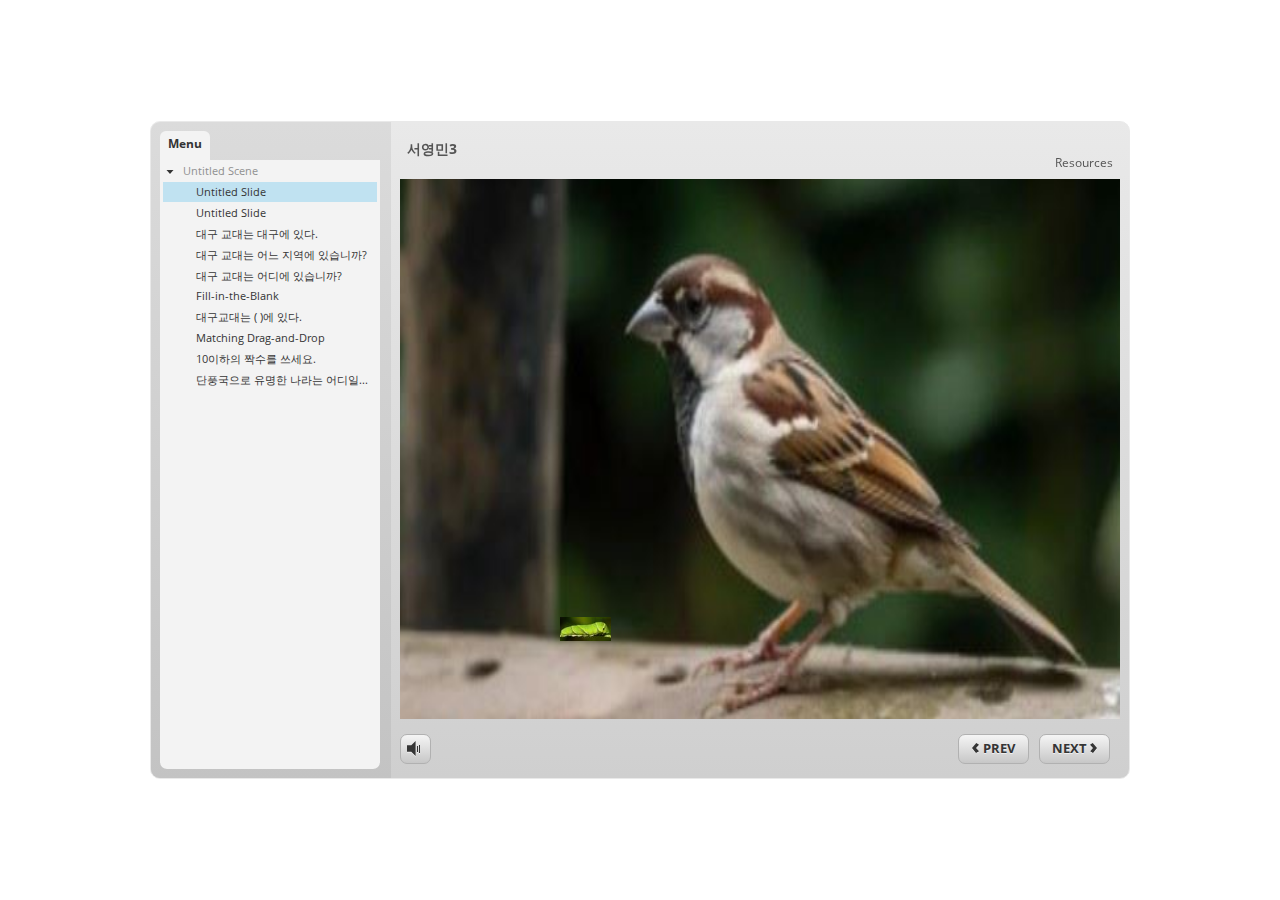
<file: story_html5.html>
<!DOCTYPE html>
<html lang="en-US">
<head>
  <meta charset="utf-8">
  <!-- Created using Storyline 3 - http://www.articulate.com  -->
  <!-- version: 3.11.23355.0 -->
  <title>&#49436;&#50689;&#48124;3</title>
  <meta http-equiv="x-ua-compatible" content="IE=edge" />
  <meta name="viewport" content="width=device-width, initial-scale=1.0, user-scalable=no, shrink-to-fit=no, minimal-ui" />
  <meta name="apple-mobile-web-app-capable" content="yes" />
  <style>
    html, body { height: 100%; padding: 0; margin: 0 }
    #app { height: 100%; width: 100%; }
  </style>
  
  <script>window.THREE = { };</script>
</head>
<body style="background: #FFFFFF" class="cs-HTML theme-classic">
  <!-- 360 -->
  <script>!function(e){function n(e,i){return e.test(i)}function i(e){var i=e||navigator.userAgent,o=i.split("[FBAN");if(void 0!==o[1]&&(i=o[0]),this.apple={phone:n(t,i),ipod:n(d,i),tablet:!n(t,i)&&n(s,i),device:n(t,i)||n(d,i)||n(s,i)},this.amazon={phone:n(h,i),tablet:!n(h,i)&&n(a,i),device:n(h,i)||n(a,i)},this.android={phone:n(h,i)||n(b,i),tablet:!n(h,i)&&!n(b,i)&&(n(a,i)||n(r,i)),device:n(h,i)||n(a,i)||n(b,i)||n(r,i)},this.windows={phone:n(l,i),tablet:n(p,i),device:n(l,i)||n(p,i)},this.other={blackberry:n(f,i),blackberry10:n(u,i),opera:n(c,i),firefox:n(A,i),chrome:n(w,i),device:n(f,i)||n(u,i)||n(c,i)||n(A,i)||n(w,i)},this.seven_inch=n(v,i),this.any=this.apple.device||this.android.device||this.windows.device||this.other.device||this.seven_inch,this.phone=this.apple.phone||this.android.phone||this.windows.phone,this.tablet=this.apple.tablet||this.android.tablet||this.windows.tablet,"undefined"==typeof window)return this}function o(){var e=new i;return e.Class=i,e}var t=/iPhone/i,d=/iPod/i,s=/iPad/i,b=/(?=.*\bAndroid\b)(?=.*\bMobile\b)/i,r=/Android/i,h=/(?=.*\bAndroid\b)(?=.*\bSD4930UR\b)/i,a=/(?=.*\bAndroid\b)(?=.*\b(?:KFOT|KFTT|KFJWI|KFJWA|KFSOWI|KFTHWI|KFTHWA|KFAPWI|KFAPWA|KFARWI|KFASWI|KFSAWI|KFSAWA)\b)/i,l=/IEMobile/i,p=/(?=.*\bWindows\b)(?=.*\bARM\b)/i,f=/BlackBerry/i,u=/BB10/i,c=/Opera Mini/i,w=/(CriOS|Chrome)(?=.*\bMobile\b)/i,A=/(?=.*\bFirefox\b)(?=.*\bMobile\b)/i,v=new RegExp("(?:Nexus 7|BNTV250|Kindle Fire|Silk|GT-P1000)","i");"undefined"!=typeof module&&module.exports&&"undefined"==typeof window?module.exports=i:"undefined"!=typeof module&&module.exports&&"undefined"!=typeof window?module.exports=o():"function"==typeof define&&define.amd?define("isMobile",[],e.isMobile=o()):e.isMobile=o()}(this);
    window.isMobile.apple.tablet = window.isMobile.apple.tablet ||
      (navigator.platform === 'MacIntel' && navigator.maxTouchPoints > 1);
    window.isMobile.apple.device = window.isMobile.apple.device || window.isMobile.apple.tablet;
    window.isMobile.tablet = window.isMobile.tablet || window.isMobile.apple.tablet;
    window.isMobile.any = window.isMobile.any || window.isMobile.apple.tablet;
  </script>

  <div id="focus-sink" aria-hidden="true" tabIndex="-1"></div>

  <div id="preso"></div>
  <script>
    window.DS = {};
    window.globals = {
      DATA_PATH_BASE: '',
      HAS_FRAME: true,
      HAS_SLIDE: true,

      lmsPresent: false,
      tinCanPresent: false,
      cmi5Present: false,
      aoSupport: false,
      scale: 'noscale',
      captureRc: false,
      browserSize: 'optimal',
      bgColor: '#FFFFFF',
      features: '',
      themeName: 'classic',
      preloaderColor: '#FFFFFF',
      suppressAnalytics: false,
      productChannel: 'perpetual',
      publishSource: 'storyline',
      aid: '',
      cid: '26d90f69-3db7-4783-88a5-b5d487be3f02',
      playerVersion: '3.11.23355.0',
      maxIosVideoElements: 5,

      
      parseParams: function(qs) {
        if (window.globals.parsedParams != null) {
          return window.globals.parsedParams;
        }
        qs = (qs || window.location.search.substr(1)).split('+').join(' ');
        var params = {},
            tokens,
            re = /[?&]?([^=]+)=([^&]*)/g;

        while (tokens = re.exec(qs)) {
          params[decodeURIComponent(tokens[1]).trim()] =
            decodeURIComponent(tokens[2]).trim();
        }
        window.globals.parsedParams = params;
        return params;
      }

    };

    (function() {

      var classTypes = [ 'desktop', 'mobile', 'phone', 'tablet' ];

      var addDeviceClasses = function(prefix, testObj) {
        var curr, i;
        for (i = 0; i < classTypes.length; i++) {
          curr = classTypes[i];
          if (testObj[curr]) {
            document.body.classList.add(prefix + curr);
          }
        }
      };

      var params = window.globals.parseParams(),
          isDevicePreview = params.devicepreview === '1',
          isPhoneOverride = params.deviceType === 'phone' || (isDevicePreview && params.phone == '1'),
          isTabletOverride = (params.deviceType === 'tablet' || isDevicePreview) && !isPhoneOverride,
          isMobileOverride = isPhoneOverride || isTabletOverride;

      var deviceView = {
        desktop: !window.isMobile.any && !isMobileOverride,
        mobile: window.isMobile.any || isMobileOverride,
        phone: isPhoneOverride || (window.isMobile.phone && !isTabletOverride),
        tablet: isTabletOverride || window.isMobile.tablet
      };

      window.globals.deviceView = deviceView;
      window.isMobile.desktop = !window.isMobile.any;
      window.isMobile.mobile = window.isMobile.any;

      addDeviceClasses('view-', deviceView);

    })();
  </script>
  
  <script src='story_content/user.js' type=text/javascript></script>
  <div class="slide-loader"></div>

  <script type="text/javascript">
    if (window.globals.deviceView.isMobile) { var doc = document, loader = doc.body.querySelector('.slide-loader'); [ 1, 2, 3 ].forEach(function(n) { var d = doc.createElement('div'); d.style.backgroundColor = window.globals.preloaderColor; d.classList.add('mobile-loader-dot'); d.classList.add('dot' + n); loader.appendChild(d); }); }
  </script>

  <div class="mobile-load-title-overlay" style="display: none">
    <div class="mobile-load-title">&#49436;&#50689;&#48124;3</div>
  </div>

  <div class="mobile-chrome-warning"></div>

  <script>
    
    if (window.autoSpider && window.vInterfaceObject) {
      document.querySelector('.mobile-load-title-overlay').style.display = 'none';
    }
  </script>

  

  <link rel="stylesheet" href="html5/data/css/output.min.css" data-noprefix />
</body>
<script src="html5/lib/scripts/ds-bootstrap.min.js"></script>
</html>
</file>
<file: html5/data/css/output.min.css>
@font-face {
  font-family: 'Open SansBold CharsBold90C57AB4';
  src: url('[data-uri]');
  font-style: normal;
  font-weight: normal;
}
@font-face {
  font-family: 'Open Sans Charset1_ 6rE27998FE5';
  src: url('[data-uri]');
  font-style: normal;
  font-weight: normal;
}
@font-face {
  font-family: 'Tahoma Charset1_ 6UEZ2c456DA21B';
  src: url('[data-uri]');
  font-style: normal;
  font-weight: normal;
}
@font-face {
  font-family: 'Open Sans Charset0_v9TY33EDE6F2';
  src: url('[data-uri]');
  font-style: normal;
  font-weight: normal;
}
.cs-pxabnsnfns00001100101 .cs-infopanel  {
  box-shadow: 0 1px 0 rgba(184, 184, 184, 1);
  background: rgba(255, 255, 255, 1);
}
.cs-pxabnsnfns00001100101 .cs-infopanel .cs-link {
  color: rgba(124, 34, 128, 1);
}
.cs-pxabnsnfns00001100101 .cs-infopanel .cs-link:hover {
  color: rgba(0, 0, 238, 1);
}
.cs-pxabnsnfns00001100101 .cs-infopanel .cs-name {
  color: rgba(68, 68, 68, 1);
}
.cs-pxabnsnfns00001100101 .cs-infopanel .cs-title {
  color: rgba(153, 153, 153, 1);
}
.cs-pxabnsnfns00001100101 .cs-infopanelpopup  {
  box-shadow: 0 1px 0 rgba(184, 184, 184, 1);
  background: linear-gradient(180deg, rgba(233, 233, 233, 1) 0%, rgba(207, 207, 207, 1) 100%);
}
.cs-pxabnsnfns00001100101 .cs-infopanelpopup .cs-link {
  color: rgba(124, 34, 128, 1);
}
.cs-pxabnsnfns00001100101 .cs-infopanelpopup .cs-link:hover {
  color: rgba(0, 0, 238, 1);
}
.cs-pxabnsnfns00001100101 .cs-infopanelpopup .cs-name {
  color: rgba(68, 68, 68, 1);
}
.cs-pxabnsnfns00001100101 .cs-infopanelpopup .cs-bio {
  color: rgba(153, 153, 153, 1);
}
.cs-pxabnsnfns00001100101 .cs-timer  {
  color: rgba(85, 85, 85, 1);
}
.cs-pxabnsnfns00001100101 .cs-duration stop:first-child {
  stop-color: rgba(0, 215, 255, 1);
}
.cs-pxabnsnfns00001100101 .cs-duration stop:last-child {
  stop-color: rgba(0, 171, 255, 1);
}
.cs-pxabnsnfns00001100101 .cs-elapsed stop:first-child {
  stop-color: rgba(254, 227, 71, 1);
}
.cs-pxabnsnfns00001100101 .cs-elapsed stop:last-child {
  stop-color: rgba(252, 204, 42, 1);
}
.cs-pxabnsnfns00001100101 .cs-timer .cs-pie .cs-innerstroke {
  stroke: rgba(199, 199, 199, 1);
}
.cs-pxabnsnfns00001100101 .cs-timer .cs-pie .cs-innerborder {
  stroke: rgba(255, 255, 255, 1);
}
.cs-pxabnsnfns00001100101 .cs-window  {
  box-shadow: 0 8px 5px rgba(0, 0, 0, 0.2);
  border-color: rgba(234, 234, 234, 1);
  background: rgba(243, 243, 243, 1);
  color: rgba(85, 85, 85, 1);
}
.cs-pxabnsnfns00001100101 .cs-window .cs-diva {
  border-color: rgba(247, 247, 247, 1);
}
.cs-pxabnsnfns00001100101 .cs-window .cs-divb {
  border-color: rgba(211, 211, 211, 1);
}
.cs-pxabnsnfns00001100101 .cs-editor .cs-editor-slide {
  color: rgba(85, 85, 85, 1);
}
.cs-pxabnsnfns00001100101 .cs-editor .cs-editor-html {
  color: rgba(68, 68, 68, 1);
}
.cs-pxabnsnfns00001100101 .cs-editor .cs-editor-button {
  text-shadow: 0 1px 0 rgba(240, 240, 240, 1);
  color: rgba(53, 53, 53, 1);
  border-color: rgba(177, 177, 177, 1);
  background: linear-gradient(180deg, rgba(245, 245, 245, 1) 0%, rgba(199, 199, 199, 1) 100%);
}
.cs-pxabnsnfns00001100101 .cs-editor .cs-editor-button:hover {
  background: linear-gradient(180deg, rgba(242, 242, 242, 1) 0%, rgba(175, 175, 175, 1) 100%);
}
.cs-pxabnsnfns00001100101 .cs-editor .cs-editor-button:active {
  background: linear-gradient(180deg, rgba(199, 199, 199, 1) 0%, rgba(244, 244, 244, 1) 100%);
}
.cs-pxabnsnfns00001100101 .cs-listitem  {
  color: rgba(53, 53, 53, 1);
  border-color: rgba(223, 223, 223, 1);
}
.cs-pxabnsnfns00001100101 .cs-listitem.cs-viewed {
  color: rgba(144, 144, 144, 1);
}
.cs-pxabnsnfns00001100101 .cs-listitem.cs-selected {
  color: rgba(53, 53, 53, 1);
  background: rgba(192, 226, 241, 1);
}
.cs-pxabnsnfns00001100101 .cs-listitem.cs-selected:hover {
  background: rgba(192, 226, 241, 1);
}
.cs-pxabnsnfns00001100101 .cs-listitem.cs-selected.hover {
  background: rgba(192, 226, 241, 1);
}
.cs-pxabnsnfns00001100101 .cs-listitem.cs-selected:focus {
  background: rgba(192, 226, 241, 1);
}
.cs-pxabnsnfns00001100101 .cs-listitem .cs-icon-carrot {
  fill: rgba(53, 53, 53, 1);
}
.cs-pxabnsnfns00001100101 .cs-listitem .cs-icon-carrot .cs-shadow {
  fill: rgba(255, 255, 255, 1);
}
.cs-pxabnsnfns00001100101 .cs-listitem:hover {
  background: rgba(230, 230, 230, 1);
}
.cs-pxabnsnfns00001100101 .cs-listitem.hover {
  background: rgba(230, 230, 230, 1);
}
.cs-pxabnsnfns00001100101 .cs-listitem:focus {
  background: rgba(230, 230, 230, 1);
}
.cs-pxabnsnfns00001100101 .cs-glossary  {
  color: rgba(53, 53, 53, 1);
}
.cs-pxabnsnfns00001100101 .cs-glossary .cs-scrolling-panel {
  background: rgba(231, 231, 231, 1);
}
.cs-pxabnsnfns00001100101 .cs-glossary .cs-term.cs-selected .cs-choice-list-trigger {
  color: rgba(53, 53, 53, 1);
  background: rgba(192, 226, 241, 1);
}
.cs-pxabnsnfns00001100101 .cs-glossary .cs-term.cs-selected .cs-choice-list-trigger:focus {
  color: rgba(53, 53, 53, 1);
  background: rgba(192, 226, 241, 1);
}
.cs-pxabnsnfns00001100101 .cs-glossary .cs-term:hover .cs-choice-list-trigger {
  background: rgba(230, 230, 230, 1);
}
.cs-pxabnsnfns00001100101 .cs-glossary .cs-term.hover .cs-choice-list-trigger {
  background: rgba(230, 230, 230, 1);
}
.cs-pxabnsnfns00001100101 .cs-glossary .cs-term .cs-choice-list-trigger:focus {
  background: rgba(230, 230, 230, 1);
}
.cs-pxabnsnfns00001100101 .cs-glossary .cs-diva {
  border-color: rgba(226, 226, 226, 1);
}
.cs-pxabnsnfns00001100101 .cs-glossary .cs-divb {
  border-color: rgba(226, 226, 226, 1);
}
.cs-pxabnsnfns00001100101 .cs-glossary .cs-divc {
  border-color: rgba(250, 250, 250, 1);
}
.cs-pxabnsnfns00001100101 .cs-glossary .cs-heading {
  color: rgba(68, 68, 68, 1);
}
.cs-pxabnsnfns00001100101 .cs-resource .cs-separator {
  border-color: rgba(224, 224, 224, 1);
}
.cs-pxabnsnfns00001100101 .cs-outline  {
  color: rgba(68, 68, 68, 1);
}
.cs-pxabnsnfns00001100101 .cs-outline .cs-diva {
  border-color: rgba(198, 198, 198, 1);
}
.cs-pxabnsnfns00001100101 .cs-outline .cs-divb {
  border-color: rgba(249, 249, 249, 1);
}
.cs-pxabnsnfns00001100101 .cs-outline .cs-divc {
  border-color: rgba(225, 225, 225, 1);
}
.cs-pxabnsnfns00001100101 .cs-outline .cs-search-filter:hover {
  color: rgba(0, 0, 238, 1);
}
.cs-pxabnsnfns00001100101 .cs-outline .cs-search-filter.hover {
  color: rgba(0, 0, 238, 1);
}
.cs-pxabnsnfns00001100101 .cs-transcript  {
  color: rgba(68, 68, 68, 1);
}
.cs-pxabnsnfns00001100101 .cs-transcript .cs-div {
  border-color: rgba(225, 225, 225, 1);
}
.cs-pxabnsnfns00001100101 .cs-tabs:not(.topmenu-item) {
  color: rgba(85, 85, 85, 1);
}
.cs-pxabnsnfns00001100101 .cs-tabs .cs-inner-button:not(.topmenu-item) {
  text-shadow: 0 1px 0 rgba(240, 240, 240, 1);
}
.cs-pxabnsnfns00001100101 .cs-tabs:hover:not(.topmenu-item) {
  color: rgba(51, 51, 51, 1);
}
.cs-pxabnsnfns00001100101 .cs-tabs.cs-selected {
  background: rgba(243, 243, 243, 1);
  color: rgba(51, 51, 51, 1);
}
.cs-pxabnsnfns00001100101 .cs-seekcontrol  {
  background: linear-gradient(180deg, rgba(245, 245, 245, 1) 0%, rgba(199, 199, 199, 1) 100%);
  border-color: rgba(177, 177, 177, 1);
}
.cs-pxabnsnfns00001100101 .cs-seekcontrol .cs-button:hover .cs-icon {
  fill: rgba(85, 85, 85, 1);
}
.cs-pxabnsnfns00001100101 .cs-seekcontrol .cs-button.hover .cs-icon {
  fill: rgba(85, 85, 85, 1);
}
.cs-pxabnsnfns00001100101 .cs-seekcontrol .cs-button .cs-icon-shadow {
  fill: rgba(240, 240, 240, 1);
}
.cs-pxabnsnfns00001100101 .cs-seekcontrol .cs-button .cs-icon {
  fill: rgba(45, 45, 45, 1);
}
.cs-pxabnsnfns00001100101 .cs-seekcontrol .cs-seek .cs-fill {
  background: rgba(255, 255, 255, 1);
}
.cs-pxabnsnfns00001100101 .cs-seekcontrol .cs-seek {
  background: rgba(231, 231, 231, 1);
  border-color: rgba(184, 184, 184, 1);
}
.cs-pxabnsnfns00001100101 .cs-searchinput .cs-input {
  color: rgba(138, 138, 138, 1);
  border-color: rgba(173, 173, 173, 1);
  background: rgba(223, 223, 223, 1);
}
.cs-pxabnsnfns00001100101 .cs-searchinput .cs-input:focus {
  color: rgba(51, 51, 51, 1);
  background: rgba(250, 250, 250, 1);
}
.cs-pxabnsnfns00001100101 .cs-searchinput .cs-input:hover {
  box-shadow: inset 0 0 1px 0 rgba(107, 248, 255, 1);
}
.cs-pxabnsnfns00001100101 .cs-searchinput .cs-input.hover {
  box-shadow: inset 0 0 1px 0 rgba(107, 248, 255, 1);
}
.cs-pxabnsnfns00001100101 .cs-searchinput .cs-button .cs-icon {
  fill: rgba(138, 138, 138, 1);
}
.cs-pxabnsnfns00001100101 .cs-searchinput .cs-button:hover {
  fill: linear-gradient(180deg, rgba(245, 245, 245, 1) 0%, rgba(199, 199, 199, 1) 100%);
}
.cs-pxabnsnfns00001100101 .cs-searchinput .cs-button.hover {
  fill: linear-gradient(180deg, rgba(245, 245, 245, 1) 0%, rgba(199, 199, 199, 1) 100%);
}
.cs-pxabnsnfns00001100101 .cs-menu  {
  box-shadow: 0 1px 0 rgba(184, 184, 184, 1);
  background: rgba(243, 243, 243, 1);
}
.cs-pxabnsnfns00001100101 .cs-topmenu-item.active .cs-tab {
  background: rgba(243, 243, 243, 1);
}
.cs-pxabnsnfns00001100101 .cs-logo  {
  box-shadow: 0 1px 0 rgba(184, 184, 184, 1);
  background: rgba(255, 255, 255, 1);
}
.cs-pxabnsnfns00001100101 .cs-checkbox  {
  color: rgba(68, 68, 68, 1);
}
.cs-pxabnsnfns00001100101 .cs-checkbox:hover {
  border-color: rgba(107, 248, 255, 1);
}
.cs-pxabnsnfns00001100101 .cs-checkbox.hover {
  border-color: rgba(107, 248, 255, 1);
}
.cs-pxabnsnfns00001100101 .cs-checkbox .cs-box {
  color: rgba(255, 255, 255, 1);
  border-color: rgba(184, 184, 184, 1);
}
.cs-pxabnsnfns00001100101 .cs-checkbox .cs-box:checked::after {
  color: rgba(51, 204, 0, 1);
}
.cs-pxabnsnfns00001100101 .cs-button  {
  text-shadow: 0 1px 0 rgba(240, 240, 240, 1);
  color: rgba(53, 53, 53, 1);
  border-color: rgba(177, 177, 177, 1);
  background: linear-gradient(180deg, rgba(245, 245, 245, 1) 0%, rgba(199, 199, 199, 1) 100%);
  box-shadow: 0 1px 0 rgba(207, 207, 207, 1);
}
.cs-pxabnsnfns00001100101 .cs-button .cs-icon {
  fill: rgba(53, 53, 53, 1);
}
.cs-pxabnsnfns00001100101 .cs-button .cs-icon-shadow {
  fill: rgba(240, 240, 240, 1);
}
.cs-pxabnsnfns00001100101 .cs-button:hover {
  background: linear-gradient(180deg, rgba(242, 242, 242, 1) 0%, rgba(175, 175, 175, 1) 100%);
}
.cs-pxabnsnfns00001100101 .cs-button.hover {
  background: linear-gradient(180deg, rgba(242, 242, 242, 1) 0%, rgba(175, 175, 175, 1) 100%);
}
.cs-pxabnsnfns00001100101 .cs-button:active {
  background: linear-gradient(180deg, rgba(199, 199, 199, 1) 0%, rgba(244, 244, 244, 1) 100%);
}
.cs-pxabnsnfns00001100101 .cs-button.cs-disabled:hover {
  background: linear-gradient(180deg, rgba(245, 245, 245, 1) 0%, rgba(199, 199, 199, 1) 100%);
}
.cs-pxabnsnfns00001100101 .cs-button.cs-disabled.hover {
  background: linear-gradient(180deg, rgba(245, 245, 245, 1) 0%, rgba(199, 199, 199, 1) 100%);
}
.cs-pxabnsnfns00001100101 .cs-button.cs-disabled:active {
  background: linear-gradient(180deg, rgba(245, 245, 245, 1) 0%, rgba(199, 199, 199, 1) 100%);
}
.cs-pxabnsnfns00001100101 .cs-button.cs-volume:hover {
  background: linear-gradient(180deg, rgba(245, 245, 245, 1) 0%, rgba(199, 199, 199, 1) 100%);
}
.cs-pxabnsnfns00001100101 .cs-button.cs-volume.hover {
  background: linear-gradient(180deg, rgba(245, 245, 245, 1) 0%, rgba(199, 199, 199, 1) 100%);
}
.cs-pxabnsnfns00001100101 .cs-button.cs-volume:active {
  background: linear-gradient(180deg, rgba(245, 245, 245, 1) 0%, rgba(199, 199, 199, 1) 100%);
}
.cs-pxabnsnfns00001100101.cs-base  {
  color: rgba(85, 85, 85, 1);
  border-color: rgba(233, 233, 233, 1);
  background: linear-gradient(180deg, rgba(233, 233, 233, 1) 0%, rgba(207, 207, 207, 1) 100%);
}
.cs-pxabnsnfns00001100101.cs-base .cs-separator .cs-diva {
  background: rgba(211, 211, 211, 1);
}
.cs-pxabnsnfns00001100101.cs-base .cs-separator .cs-divb {
  background: rgba(247, 247, 247, 1);
}
.cs-pxabnsnfns00001100101.cs-base .cs-topmenu-item.active .cs-tab {
  border-color: rgba(211, 211, 211, 1);
}
.cs-pxabnsnfns00001100101.cs-base .cs-topmenu-item.active .cs-panel {
  border-color: rgba(211, 211, 211, 1);
}
.cs-pxabnsnfns00001100101.cs-base .cs-left {
  background: linear-gradient(180deg, rgba(219, 219, 219, 1) 0%, rgba(195, 195, 195, 1) 100%);
}
.cs-pxabnsnfns00001100101.cs-base .cs-area-primary .cs-slide-container {
  background: linear-gradient(180deg, rgba(233, 233, 233, 1) 0%, rgba(207, 207, 207, 1) 100%);
}
.cs-pxabnsnfns00001100101 .cs-volume::-moz-range-thumb {
  border-color: rgba(165, 165, 165, 1);
  box-shadow: inset 0 0 1px 0 rgba(212, 212, 212, 1);
  background: rgba(200, 200, 200, 1);
}
.cs-pxabnsnfns00001100101 .cs-volume::-ms-thumb {
  border-color: rgba(165, 165, 165, 1);
  box-shadow: inset 0 0 1px 0 rgba(212, 212, 212, 1);
  background: rgba(200, 200, 200, 1);
}
.cs-pxabnsnfns00001100101 .cs-volume::-webkit-slider-thumb {
  border-color: rgba(165, 165, 165, 1);
  box-shadow: inset 0 0 1px 0 rgba(212, 212, 212, 1);
  background: rgba(200, 200, 200, 1);
}
.cs-pxabnsnfns00001100101 .cs-volume::-moz-range-track {
  border-color: rgba(242, 242, 242, 1);
  background: linear-gradient(180deg, rgba(188, 188, 188, 1) 0%, rgba(188, 188, 188, 1) 50.196%, rgba(195, 195, 195, 1) 100%);
}
.cs-pxabnsnfns00001100101 .cs-volume::-ms-track {
  border-color: rgba(242, 242, 242, 1);
  background: linear-gradient(180deg, rgba(188, 188, 188, 1) 0%, rgba(188, 188, 188, 1) 50.196%, rgba(195, 195, 195, 1) 100%);
}
.cs-pxabnsnfns00001100101 .cs-volume::-webkit-slider-runnable-track {
  border-color: rgba(242, 242, 242, 1);
  background: linear-gradient(180deg, rgba(188, 188, 188, 1) 0%, rgba(188, 188, 188, 1) 50.196%, rgba(195, 195, 195, 1) 100%);
}
body.show-focus .tab-focus-box {
  border-color: rgba(255, 255, 0, 1);
}
.skipnav {
  border-color: rgba(255, 255, 0, 1);
}
.fn-npnxnanbsnfns00001100101 {
  font-family: 'Open SansD6FFC9F9';
  -webkit-font-variant-ligatures: no-common-ligatures;
  font-variant-ligatures: no-common-ligatures;
}
.fn-pxabnsnfns00001100101 {
  font-family: 'Open SansD6FFC9F9';
  -webkit-font-variant-ligatures: no-common-ligatures;
  font-variant-ligatures: no-common-ligatures;
}
.fn-npxnabnsnfns00001100101 {
  font-family: 'Open SansD6FFC9F9';
  -webkit-font-variant-ligatures: no-common-ligatures;
  font-variant-ligatures: no-common-ligatures;
}
.fn-npnxnanbnsnfns00001100101 {
  font-family: 'Open SansD6FFC9F9';
  -webkit-font-variant-ligatures: no-common-ligatures;
  font-variant-ligatures: no-common-ligatures;
}
.fn-pxabnsnfns00001100100 {
  font-family: 'Open SansD6FFC9F9';
  -webkit-font-variant-ligatures: no-common-ligatures;
  font-variant-ligatures: no-common-ligatures;
}
@font-face {
  font-family: 'Open SansD6FFC9F9';
  src: url('[data-uri]');
  font-style: normal;
  font-weight: bold;
}
@font-face {
  font-family: 'Open SansD6FFC9F9';
  src: url('[data-uri]');
  font-style: normal;
  font-weight: normal;
}
.cs-InvalidPromptSlide .cs-68evrNAzRgv-InvalidPromptSlide-btn0 {
  color: rgba(53, 53, 53, 1);
  border-color: rgba(177, 177, 177, 1);
  background: linear-gradient(180deg, rgba(245, 245, 245, 1) 0%, rgba(199, 199, 199, 1) 100%);
  text-shadow: 0 1px 0 rgba(240, 240, 240, 1);
}
.cs-InvalidPromptSlide .cs-68evrNAzRgv-InvalidPromptSlide-btn0 .cs-html {
  color: rgba(68, 68, 68, 1);
}
.cs-InvalidPromptSlide .cs-68evrNAzRgv-InvalidPromptSlide-btn0 .cs-slide {
  border-color: rgba(85, 85, 85, 1);
}
.cs-InvalidPromptSlide .cs-68evrNAzRgv-InvalidPromptSlide-btn0:hover {
  background: linear-gradient(180deg, rgba(242, 242, 242, 1) 0%, rgba(175, 175, 175, 1) 100%);
}
.cs-InvalidPromptSlide .cs-68evrNAzRgv-InvalidPromptSlide-btn0:active {
  background: linear-gradient(180deg, rgba(199, 199, 199, 1) 0%, rgba(244, 244, 244, 1) 100%);
}
.cs-PrintPromptSlide .cs-68evrNAzRgv-PrintPromptSlide-btn0 {
  color: rgba(53, 53, 53, 1);
  border-color: rgba(177, 177, 177, 1);
  background: linear-gradient(180deg, rgba(245, 245, 245, 1) 0%, rgba(199, 199, 199, 1) 100%);
  text-shadow: 0 1px 0 rgba(240, 240, 240, 1);
}
.cs-PrintPromptSlide .cs-68evrNAzRgv-PrintPromptSlide-btn0 .cs-html {
  color: rgba(68, 68, 68, 1);
}
.cs-PrintPromptSlide .cs-68evrNAzRgv-PrintPromptSlide-btn0 .cs-slide {
  border-color: rgba(85, 85, 85, 1);
}
.cs-PrintPromptSlide .cs-68evrNAzRgv-PrintPromptSlide-btn0:hover {
  background: linear-gradient(180deg, rgba(242, 242, 242, 1) 0%, rgba(175, 175, 175, 1) 100%);
}
.cs-PrintPromptSlide .cs-68evrNAzRgv-PrintPromptSlide-btn0:active {
  background: linear-gradient(180deg, rgba(199, 199, 199, 1) 0%, rgba(244, 244, 244, 1) 100%);
}
.cs-ScrollPromptSlide .cs-68evrNAzRgv-ScrollPromptSlide-btn0 {
  color: rgba(53, 53, 53, 1);
  border-color: rgba(177, 177, 177, 1);
  background: linear-gradient(180deg, rgba(245, 245, 245, 1) 0%, rgba(199, 199, 199, 1) 100%);
  text-shadow: 0 1px 0 rgba(240, 240, 240, 1);
}
.cs-ScrollPromptSlide .cs-68evrNAzRgv-ScrollPromptSlide-btn0 .cs-html {
  color: rgba(68, 68, 68, 1);
}
.cs-ScrollPromptSlide .cs-68evrNAzRgv-ScrollPromptSlide-btn0 .cs-slide {
  border-color: rgba(85, 85, 85, 1);
}
.cs-ScrollPromptSlide .cs-68evrNAzRgv-ScrollPromptSlide-btn0:hover {
  background: linear-gradient(180deg, rgba(242, 242, 242, 1) 0%, rgba(175, 175, 175, 1) 100%);
}
.cs-ScrollPromptSlide .cs-68evrNAzRgv-ScrollPromptSlide-btn0:active {
  background: linear-gradient(180deg, rgba(199, 199, 199, 1) 0%, rgba(244, 244, 244, 1) 100%);
}
.cs-ResumePromptSlide .cs-68evrNAzRgv-ResumePromptSlide-btn0 {
  color: rgba(53, 53, 53, 1);
  border-color: rgba(177, 177, 177, 1);
  background: linear-gradient(180deg, rgba(245, 245, 245, 1) 0%, rgba(199, 199, 199, 1) 100%);
  text-shadow: 0 1px 0 rgba(240, 240, 240, 1);
}
.cs-ResumePromptSlide .cs-68evrNAzRgv-ResumePromptSlide-btn0 .cs-html {
  color: rgba(68, 68, 68, 1);
}
.cs-ResumePromptSlide .cs-68evrNAzRgv-ResumePromptSlide-btn0 .cs-slide {
  border-color: rgba(85, 85, 85, 1);
}
.cs-ResumePromptSlide .cs-68evrNAzRgv-ResumePromptSlide-btn0:hover {
  background: linear-gradient(180deg, rgba(242, 242, 242, 1) 0%, rgba(175, 175, 175, 1) 100%);
}
.cs-ResumePromptSlide .cs-68evrNAzRgv-ResumePromptSlide-btn0:active {
  background: linear-gradient(180deg, rgba(199, 199, 199, 1) 0%, rgba(244, 244, 244, 1) 100%);
}
.cs-ResumePromptSlide .cs-68evrNAzRgv-ResumePromptSlide-btn1 {
  color: rgba(53, 53, 53, 1);
  border-color: rgba(177, 177, 177, 1);
  background: linear-gradient(180deg, rgba(245, 245, 245, 1) 0%, rgba(199, 199, 199, 1) 100%);
  text-shadow: 0 1px 0 rgba(240, 240, 240, 1);
}
.cs-ResumePromptSlide .cs-68evrNAzRgv-ResumePromptSlide-btn1 .cs-html {
  color: rgba(68, 68, 68, 1);
}
.cs-ResumePromptSlide .cs-68evrNAzRgv-ResumePromptSlide-btn1 .cs-slide {
  border-color: rgba(85, 85, 85, 1);
}
.cs-ResumePromptSlide .cs-68evrNAzRgv-ResumePromptSlide-btn1:hover {
  background: linear-gradient(180deg, rgba(242, 242, 242, 1) 0%, rgba(175, 175, 175, 1) 100%);
}
.cs-ResumePromptSlide .cs-68evrNAzRgv-ResumePromptSlide-btn1:active {
  background: linear-gradient(180deg, rgba(199, 199, 199, 1) 0%, rgba(244, 244, 244, 1) 100%);
}
.cs-ExternalInterfaceErrorSlide .cs-buttonOK {
  color: rgba(53, 53, 53, 1);
  border-color: rgba(177, 177, 177, 1);
  background: linear-gradient(180deg, rgba(245, 245, 245, 1) 0%, rgba(199, 199, 199, 1) 100%);
  text-shadow: 0 1px 0 rgba(240, 240, 240, 1);
}
.cs-ExternalInterfaceErrorSlide .cs-buttonOK .cs-html {
  color: rgba(68, 68, 68, 1);
}
.cs-ExternalInterfaceErrorSlide .cs-buttonOK .cs-slide {
  border-color: rgba(85, 85, 85, 1);
}
.cs-ExternalInterfaceErrorSlide .cs-buttonOK:hover {
  background: linear-gradient(180deg, rgba(242, 242, 242, 1) 0%, rgba(175, 175, 175, 1) 100%);
}
.cs-ExternalInterfaceErrorSlide .cs-buttonOK:active {
  background: linear-gradient(180deg, rgba(199, 199, 199, 1) 0%, rgba(244, 244, 244, 1) 100%);
}
</file>
